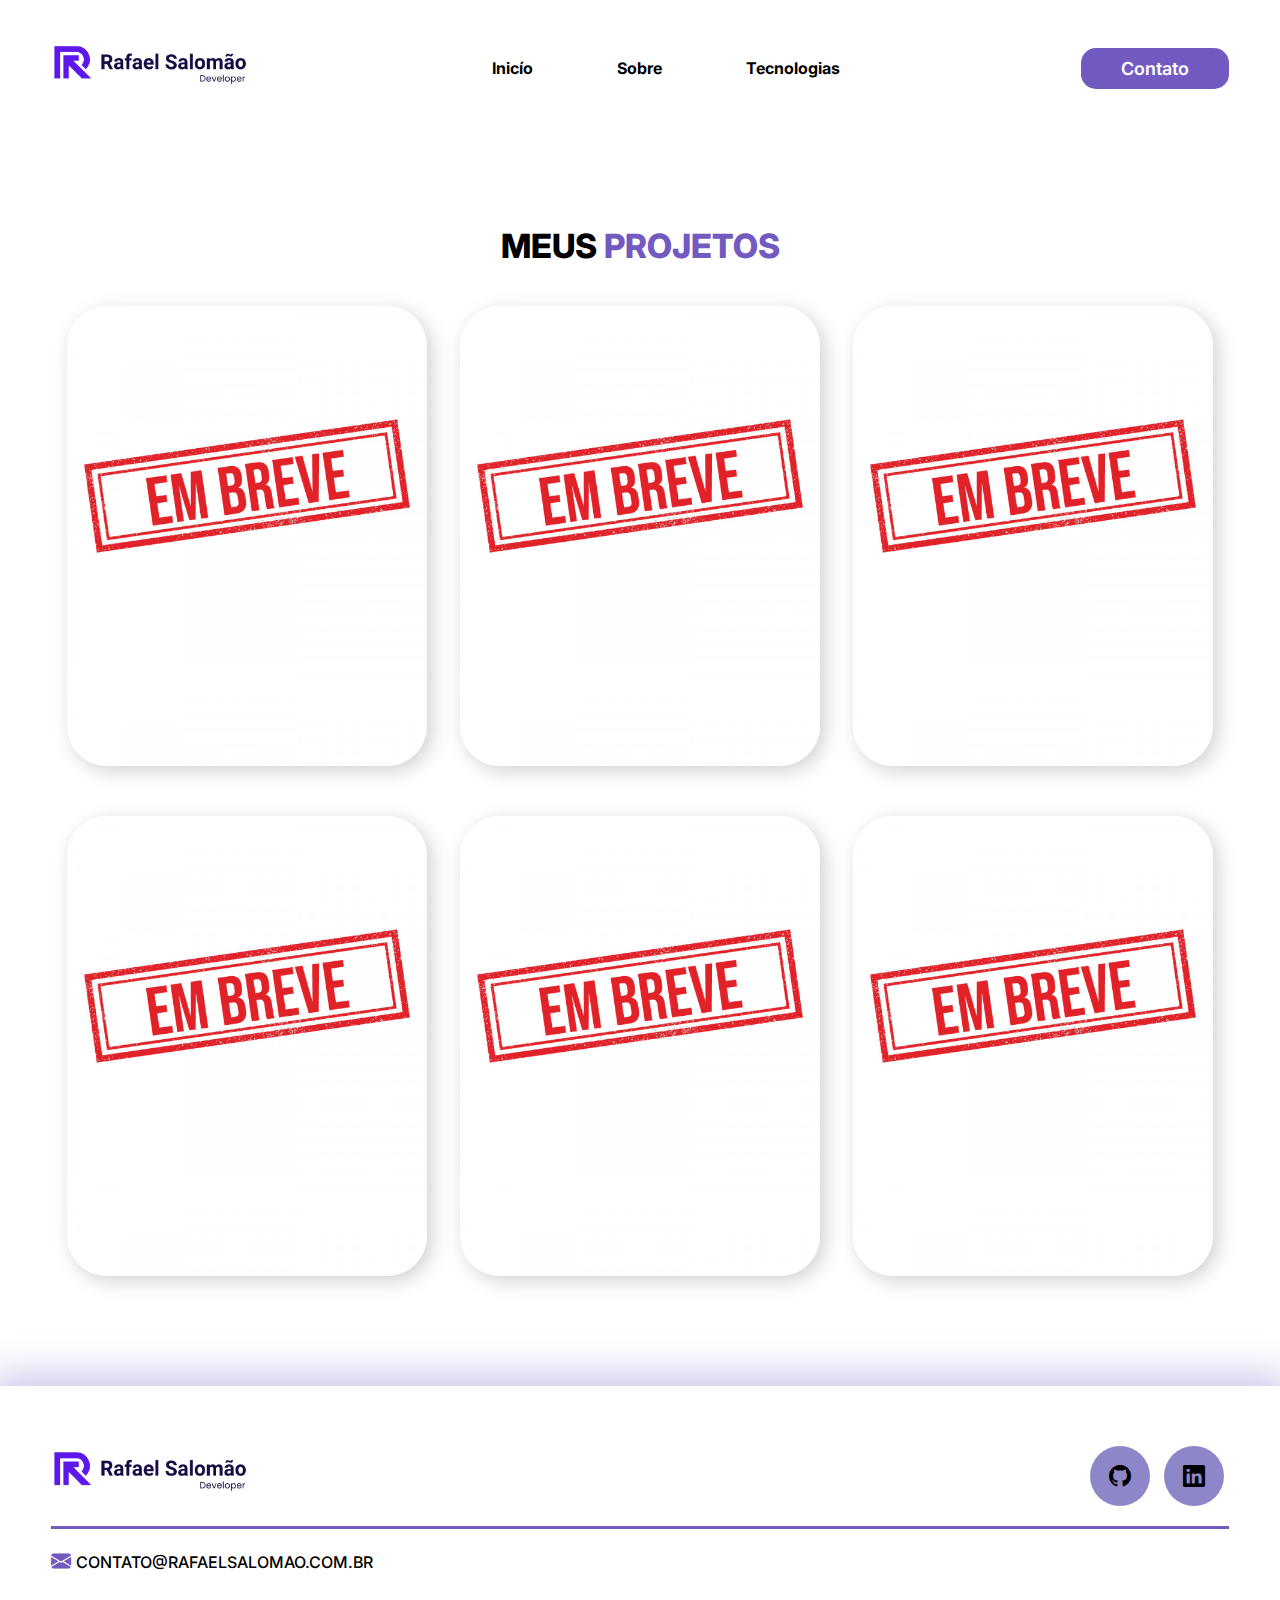
<file: projects.html>
<!DOCTYPE html>
<html lang="pt-br">
<head>
    <meta charset="UTF-8">
    <meta name="viewport" content="width=device-width, initial-scale=1.0">
    <link rel="stylesheet" href="style.css">
    <link rel="shortcut icon" href="images/favicon.ico" type="image/x-icon">
    <title>Projetos</title>
</head>
<body>
    
    <header>
        <div class="interface">

            <div>
                <a href="index.html#home">
                    <img class="logo" src="images/logo.png" alt="">
                </a>
            </div> <!--logo-->

            <nav class="menu-nav">
                <ul>
                    <li><a href="index.html#home">Inicío</a></li>
                    <li><a href="index.html#about">Sobre</a></li>
                    <li><a href="index.html#skills">Tecnologias</a></li>
                </ul>
            </nav> <!--menu-nav-->

            <div class="btn-contact">
                <a href="index.html#form">
                    <button>Contato</button>
                </a>
            </div> <!--btn-contact-->

        </div> <!--interface-->
    </header>


    <main>
        <section class="projects">
            <div class="interface">

                <h2>MEUS <span>PROJETOS</span></h2>

                <div class="flex">
                        <a href="#">
                            <div class="img-port" style="background-image: url(images/em_breve.jpeg);">
                                <div class="overlay">
                                    ^_^
                                </div>
                            </div>
                        </a>
                        <a href="#">
                            <div class="img-port" style="background-image: url(images/em_breve.jpeg);">
                                <div class="overlay">
                                    :P
                                </div>
                            </div>
                        </a>
                        <a href="#">
                            <div class="img-port" style="background-image: url(images/em_breve.jpeg);">
                                <div class="overlay">
                                    >_<
                                </div>
                            </div>
                        </a>
                </div> <!-- flex -->

                <div class="flex">
                    <a href="#">
                        <div class="img-port" style="background-image: url(images/em_breve.jpeg);">
                            <div class="overlay">
                                ^_^
                            </div>
                        </div>
                    </a>
                    <a href="#">
                        <div class="img-port" style="background-image: url(images/em_breve.jpeg);">
                            <div class="overlay">
                                :P
                            </div>
                        </div>
                    </a>
                    <a href="#">
                        <div class="img-port" style="background-image: url(images/em_breve.jpeg);">
                            <div class="overlay">
                                >_<
                            </div>
                        </div>
                    </a>
            </div> <!-- flex -->

            </div> <!-- interface -->
        </section> <!-- projects -->
    </main>

    <footer>

        <div class="interface">
            <div class="line-footer">
                <div class="flex">
                    <div class="logo-footer">
                        <img class="logo" src="images/logo.png" alt="">
                    </div>
                    <div class="btn-social">
                        <a href="https://github.com/RafaSalomao/" target="_blank"><button><i class="bi bi-github"></i></button></a>
                        <a href="https://www.linkedin.com/in/rafasalomao/" target="_blank"><button><i class="bi bi-linkedin"></i></button></a>
                    </div>
                </div>
            </div> <!-- line-footer -->

            <div class="line-footer border">
                <p>
                    <i class="bi bi-envelope-fill"></i><a href="mailto:CONTATO@RAFAELSALOMAO.COM.BR">CONTATO@RAFAELSALOMAO.COM.BR</a>
                </p>
            </div> <!-- line-footer -->
        </div> <!-- interface -->

    </footer>

</body>
</html>
</file>
<file: style.css>
/* Importing Fonts */
@import url('https://fonts.googleapis.com/css2?family=Inter:wght@100;200;300;400;500;600;700;800;900&display=swap');

/* Bootstrap Icons */
@import url("https://cdn.jsdelivr.net/npm/bootstrap-icons@1.11.3/font/bootstrap-icons.min.css");

/* Reset and General Styles */
* {
    margin: 0;
    padding: 0;
    box-sizing: border-box;
    font-family: 'Inter', sans-serif;
}

:root {
    --background-light-theme: #fff;
    --background-dark-theme: #242038;

    --purple1: #242038;
    --purple2: #725AC1;
    --purple3: #8d86c9b4;
    --purple4: #8D86C9;
    --purple5: #CAC4CE;

    --font-black: #000;
    --font-white: #fff;
    --font-puple1: #725ac1;
    --font-puple2: #8D86C9;
    
    --icon: #8D86C9;

    --button: #725AC1;

    --shadow: #696969;
    --purple-shadow: #CBC2E8;

    --border: #00000086;

}

body {
    background-color: var(--background-light-theme);
    height: 100vh;
}

section {
    padding: 10px 4%;
}

.interface {
    max-width: 1280px;
    margin: 0 auto;
}

.flex {
    display: flex;
}

.logo {
    width: 200px;
    height: auto;
}

.btn-contact button {
    padding: 10px 40px;
    font-size: 18px;
    font-weight: 600;
    background-color: var(--button);
    color: #fff;
    border: 0;
    border-radius: 15px;
    cursor: pointer;
}

.btn-contact button:hover {
    box-shadow: 0px 0px 8px var(--shadow);
    transition: .2s;
    transform: scale(1.05);
}

.btn-social button {
    width: 60px;
    height: 60px;
    border-radius: 50%;
    border: none;
    background-color: var(--icon);
    font-size: 22px;
    cursor: pointer;
    margin: 0 5px;
    transition: .2s;
}


h1 {
    font-size: 30pt;
    font-weight: 800;
    margin-bottom: 20px;
}

h2 {
    text-align: center;
    font-size: 25pt;
    font-weight: 800;
    margin: 40px;
}

span{
    color: var(--font-puple1);
}

/* Header Styles */
header {
    margin-bottom: 40px;
    padding: 40px 4%;
}

header > .interface {
    display: flex;
    align-items: center;
    justify-content: space-between;
}

header nav ul {
    list-style-type: none;
}

header nav li {
    display: inline-block;
    padding: 0 40px;
}

header a {
    color: var(--font-black);
    font-weight: bold;
    text-decoration: none;
    display: inline-block;
    transition: .2s;
}

header a:hover {
    color: var(--font-puple1);
    transform: scale(1.05);
}

/* Home Styles */

.text-home {
    width: 60%;
    height: 100%;
}

.text-home span {
    color: var(--font-puple2);
}

.text-home > span {
    background-color: var(--font-black);
}

.text-home #animation {
    animation: blink 1.2s infinite;
}

@keyframes blink {
    0% {
      opacity: 1;
    }
    50% {
      opacity: 0;
    }
    100% {
      opacity: 1;
    }
}

.image-home {
    width: 40%;
    position: relative;
}

.image-home img {
    width: 100%;
    height: 100%;
    border-radius: 3%;
}

/* About style */

section.about > .interface {
    padding: 40px 4%;
    border-radius: 10px;
}

.image-about img {
    width: 300px;
    height: auto;
    border-radius: 20px;
    border:solid var(--border);
}

.txt-about {
    margin: 0px 40px 40px 40px;
}

.txt-about p {
    font-size: 15pt;
    font-weight: 500;
    margin: 20px 0px 20px 0px ;
}

.social i{
    width: 80px;
    height: 80px;
    margin: 20px;
    padding: 20px;
}

/* Dev tools style */

.skills {
    text-align: center;
}

.dev-tools {
    margin: 20px;
}

.dev-tools h3 {
    font-size: 20pt;
    margin: 20px;
}

.skills-icon {
    transition: .2s;
    transform: scale(1);
    margin: 10px;
}

.skills-icon:hover {
    transform: scale(1.05);
}

.txt-dev-tools p {
    color: var(--font-black);
    font: 10pt;
    font-weight: 500;
    text-align: justify;
    margin-top: 30px;
    max-width: 50%; 
    margin-left: auto;
    margin-right: auto;
    display: none;
}

#icon-html:hover ~ .txt-dev-tools p#html-desc,
#icon-css:hover ~ .txt-dev-tools p#css-desc,
#icon-js:hover ~ .txt-dev-tools p#javascript-desc,
#icon-python:hover ~ .txt-dev-tools p#python-desc,
#icon-csharp:hover ~ .txt-dev-tools p#csharp-desc,
#icon-sql:hover ~ .txt-dev-tools p#sql-desc,
#icon-git:hover ~ .txt-dev-tools p#git-desc {
    display: block;
    transition: 20s;
}

/* My projects style */

section.projects .flex {
    justify-content: space-around;
}

.img-port {
    width: 360px;
    height: 460px;
    margin-bottom: 50px;
    background-size: contain;
    border-radius: 40px;
    box-shadow: #0000002f 5px 5px 20px;
    position: relative;
    cursor: pointer;
}

.overlay {
    position: absolute;
    top: 0;
    left: 0;
    width: 100%;
    height: 100%;
    background-color: #000000b8;
    border-radius: 40px;
    display: flex;
    align-items: center;
    justify-content: center;
    font-size: 24px;
    font-weight: 600;
    color: #fff;
    opacity: 0;
    transition: .5s;
}

.overlay:hover {
    opacity: 1;
}

.link-all-projects {
    display: flex;
    justify-content: center;
}

.link-all-projects a {
    text-decoration: none;
    font-size: 15pt;
    font-weight: 500;
 }

.link-all-projects i {
   margin-left: 10px;
}


/* Form style */

form {
    max-width: 500px;
    margin: 0 auto;
    display: flex;
    justify-content: center;
    flex-direction: column;
    gap: 10px;
    margin-top: 40px;
}

form input,
form textarea {
    width: 100%;
    background-color: var(--purple3);
    border: 0;
    outline: 0;
    padding: 20px 15px;
    border-radius: 15px;
    color: var(--font-black);
    font-weight: 500;
    font-size: 18px;
}

form textarea {
    resize: none;
    max-height: 200px;
}

form > .btn-contact {
    margin-top: 10px;
    text-align: center;
}

input:focus,
input:hover,
textarea:focus,
textarea:hover {
    outline: none;
    box-shadow: 0 0 0 2px var(--purple2);
    transition: .2s;
}

form > input:valid,
textarea:valid {
    box-shadow: 0 0 0 2px #98ff5ccd;
}

::-webkit-input-placeholder {
    color: var(--font-black);
}

/* Footer style */

footer {
    margin-top: 50px;
    padding: 40px 4%;
    box-shadow: 0 0 40px 10px var(--purple-shadow)
}

footer .flex {
    justify-content: space-between;
}

footer .line-footer {
    padding: 20px 0;
}

footer .line-footer p i{
    color: var(--purple2);
    font-size: 15pt;
    text-decoration: none;
}

footer .line-footer p a{
    text-decoration: none;
    color: var(--font-black);
    font-weight: 500;
    margin-left: 5px;
}

.border {
    border-top: solid;
    color: var(--purple2);
}
</file>
